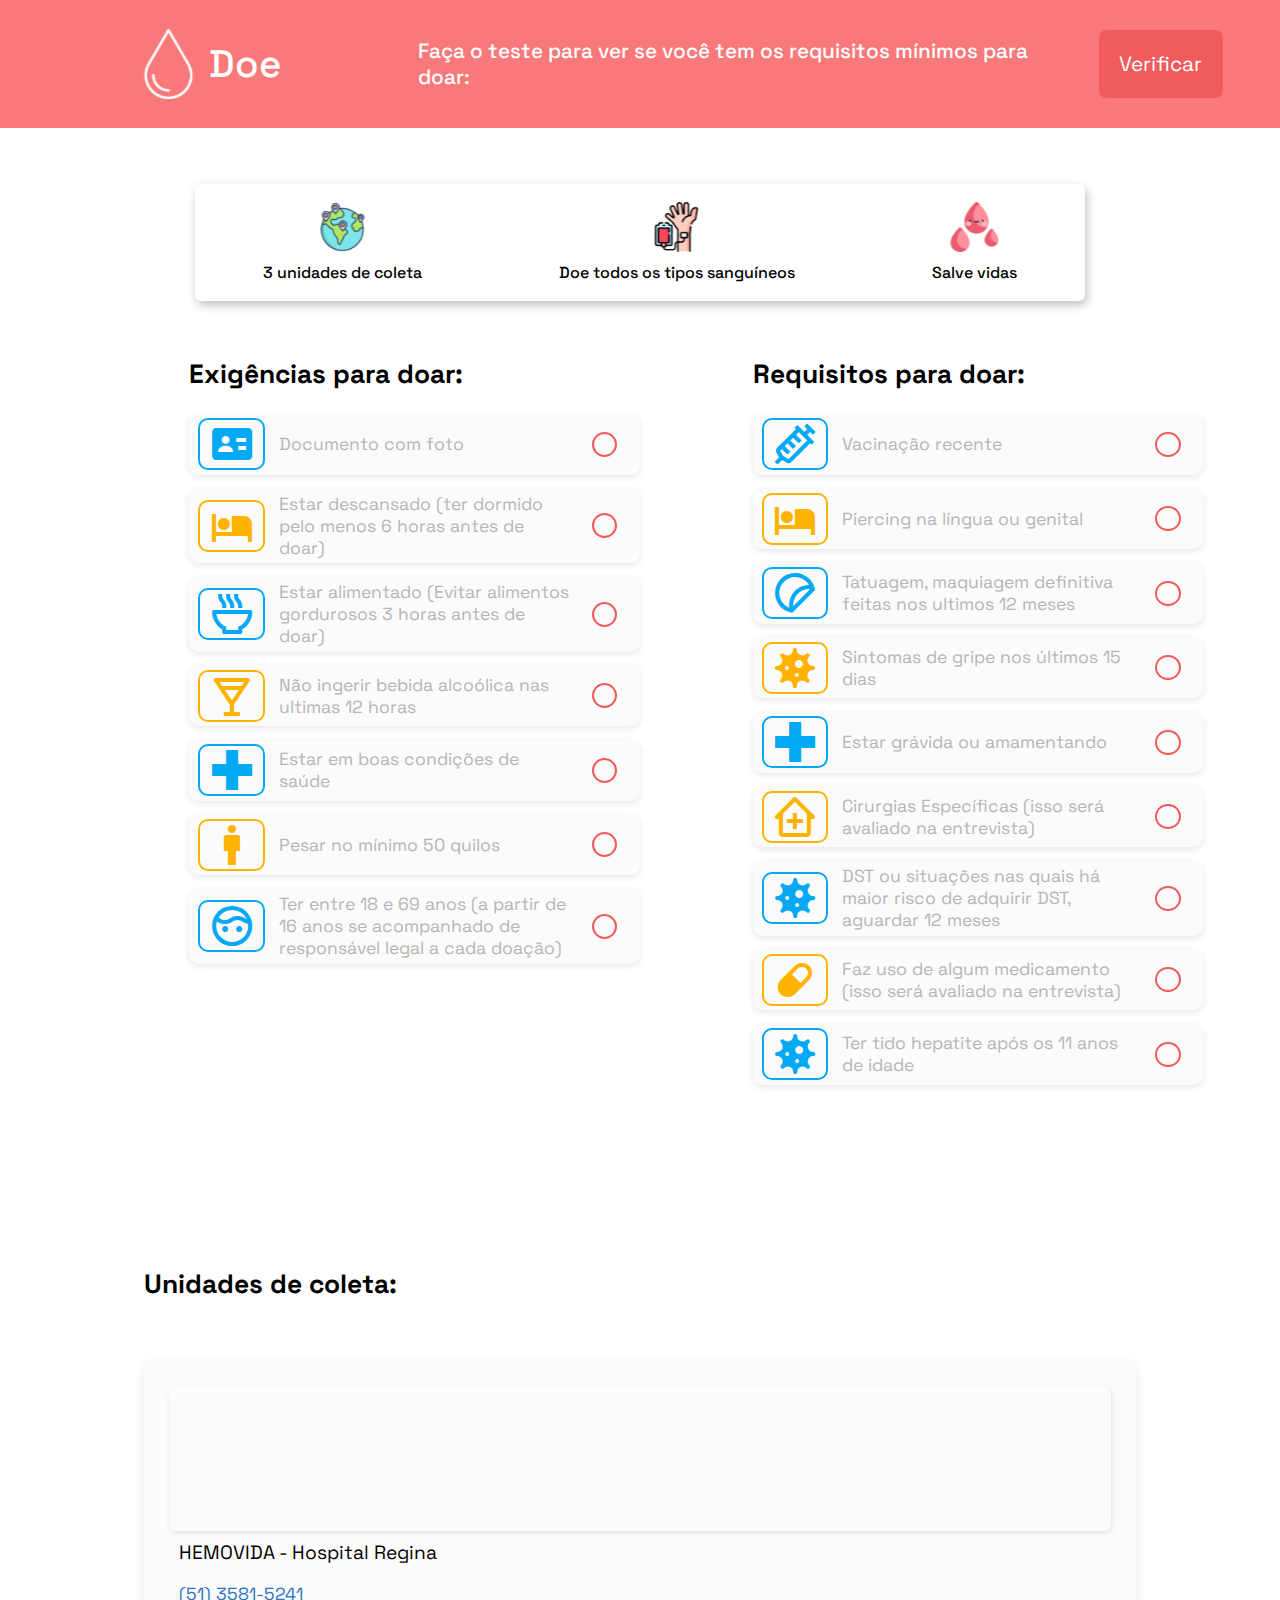
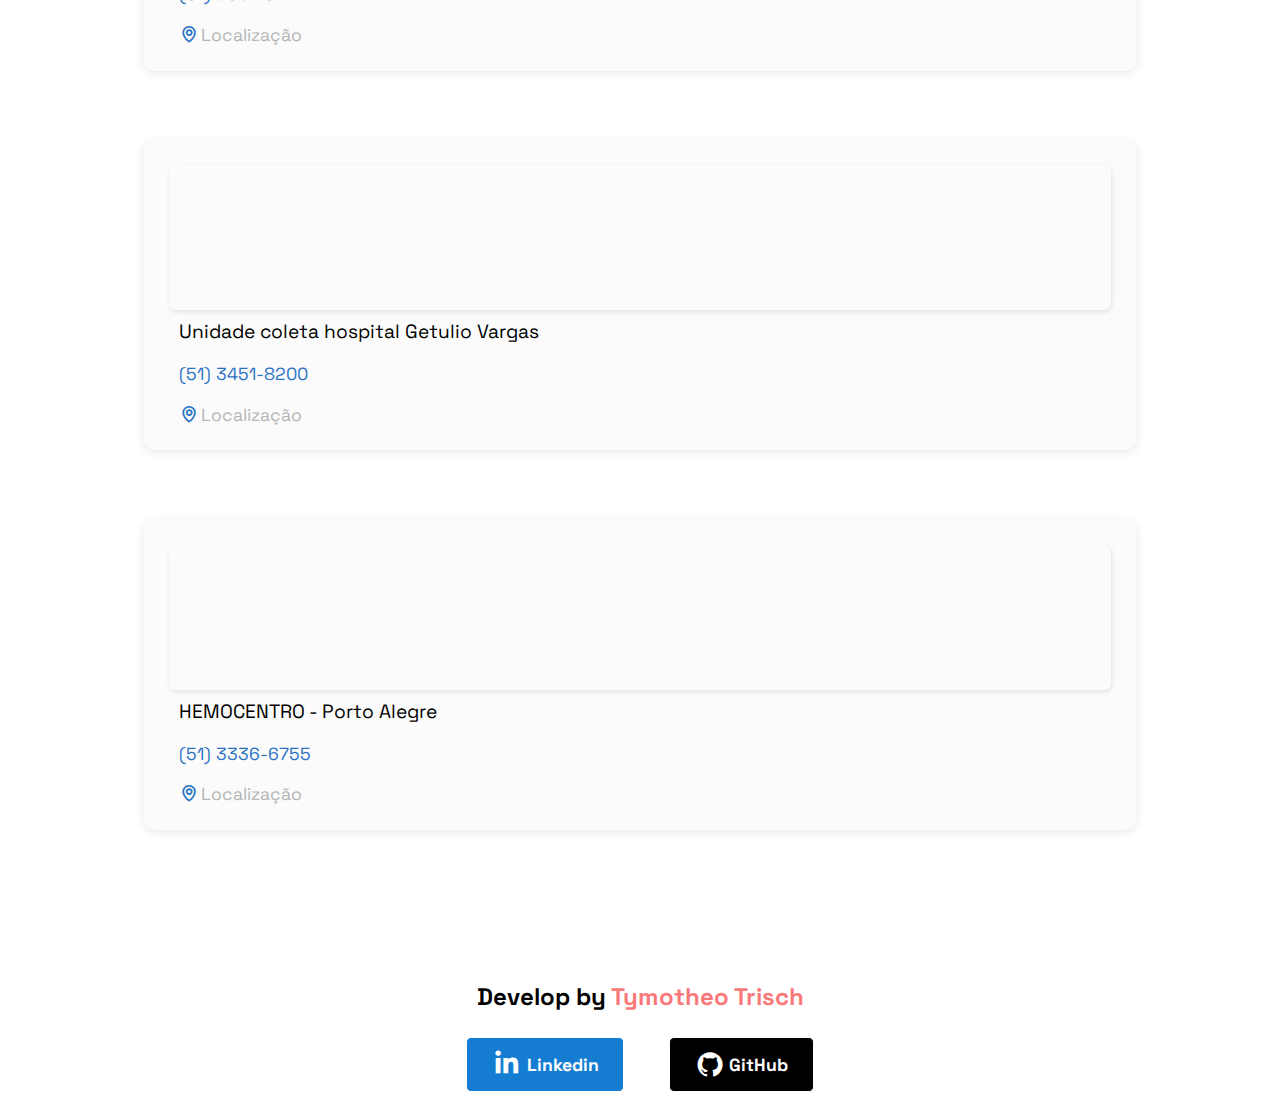
<file: index.html>
<!DOCTYPE html>
<html lang="en">

<head>
    <meta charset="UTF-8">
    <meta name="viewport" content="width=device-width, initial-scale=1.0">
    <link rel="stylesheet" href="./css/index.css" />
    <link rel="stylesheet" href="./css/index-tablet.css" media="only screen and (min-width:720px)" />
    <link rel="stylesheet" href="./css/index-desktop.css" media="only screen and (min-width:1024px)" />
    <link href='https://unpkg.com/boxicons@2.1.4/css/boxicons.min.css' rel='stylesheet'>

    <title>Doe</title>
</head>

<body>
    <!-- Header, onde fica o logo no mobile, e no desktop o teste para verificação -->
    <header>
        <!-- Logo -->
        <div class="img-header-logo">
            <img src="./img/logo.svg" alt="Logo Doe">
            <h1>Doe</h1>
        </div>

        <!-- teste de verificação para desktop -->
        <section class="teste-desktop none-mobile">
            <div class="titulo-teste-desktop">
                <h1>Faça o teste para ver se você tem os requisitos mínimos para doar:</h1>
            </div>

            <a href="./verifica.html"><button type="button" id="btn-verificar">Verificar</button></a>
        </section>
    </header>

    <!-- Main, corpo do site -->
    <main class="container">
    
    <!-- Info de curiosidades -->
        <section class="info">
            <div>
                <img src="./img/mundo.svg" alt="Localização mundo">
                <p>3 unidades de coleta</p>
            </div>
            <div>
                <img src="./img/doar.svg" alt="Pessoa doando sangue">
                <p>Doe todos os tipos sanguíneos</p>
            </div>
            <div>
                <img src="./img/sangue.svg" alt="Gotas de sangue">
                <p>Salve vidas</p>
            </div>
        </section>

        <!-- Teste de verificação no mobile -->
        <section class="teste none-desktop">
            <div class="titulo-teste">
                <h1>Faça o teste para ver se você tem os requisitos mínimos para doar:</h1>
            </div>

            <a href="./verifica.html"><button type="button" id="btn-verificar">Verificar</button></a>
        </section>

        <!-- Lista de exigências para doar, nessa parte alguns vão estar com uma classe none mobile, que não aparecem no mobile, só aparecem no desktop e tablet -->
        <div class="exigencias-requisitos">
            <section class="exigencias">
                <div class="titulo-exigencias">
                    <h1>Exigências para doar:</h1>
                </div>

                <ul>
                    <li>
                        <div class="icon">
                            <i class='bx bxs-id-card' style='color:#03a9f4'></i>
                        </div>
                        <label for="documento">Documento com foto</label>

                        <input type="checkbox" id="documento">
                    </li>

                    <li>
                        <div class="icon">
                            <i class='bx bxs-hotel' style='color:#FFB300'></i>
                        </div>
                        <label for="descanso">Estar descansado (ter dormido pelo
                            menos 6 horas antes de doar)</label>

                        <input type="checkbox" id="descanso">
                    </li>

                    <li>
                        <div class="icon">
                            <i class='bx bx-bowl-hot' style='color:#03a9f4'></i>
                        </div>
                        <label for="comer">Estar alimentado
                            (Evitar alimentos gordurosos 3 horas antes de doar)</label>

                        <input type="checkbox" id="comer">
                    </li>

                    <li>
                        <div class="icon">
                            <i class='bx bx-drink' style='color:#ffb300'></i>
                        </div>
                        <label for="bebida">Não ingerir bebida alcoólica nas
                            ultimas 12 horas</label>

                        <input type="checkbox" id="bebida">
                    </li>
                    
                    <!-- Classe none mobile -->
                    <li class="none-mobile">
                        <div class="icon">
                            <i class='bx bx-plus-medical' style='color:#03a9f4'></i>
                        </div>
                        <label for="saude">Estar em boas condições de saúde</label>

                        <input type="checkbox" id="saude">
                    </li>
                    
                    <!-- Classe none mobile -->
                    <li class="none-mobile">
                        <div class="icon">
                            <i class='bx bx-male' style='color:#ffb300'></i>
                        </div>
                        <label for="peso">Pesar no mínimo 50 quilos</label>

                        <input type="checkbox" id="peso">
                    </li>
                    
                    <!-- Classe none mobile -->
                    <li class="none-mobile">
                        <div class="icon">
                            <i class='bx bx-face' style='color:#03a9f4'></i>
                        </div>
                        <label for="idade">Ter entre 18 e 69 anos
                            (a partir de 16 anos se acompanhado de responsável
                            legal a cada doação)</label>

                        <input type="checkbox" id="idade">
                    </li>
                </ul>
            </section>

            <!-- Requisitos para doar, só aparece no desktop e tablet -->
            <!-- Classe none mobile -->
            <section class="requisitos none-mobile">
                <div class="titulo-requisitos">
                    <h1>Requisitos para doar:</h1>
                </div>

                <ul>
                    <li>
                        <div class="icon">
                            <i class='bx bx-injection' style='color:#03a9f4'></i>
                        </div>
                        <label for="vacinacao">Vacinação recente</label>

                        <input type="checkbox" id="vacinacao">
                    </li>

                    <li>
                        <div class="icon">
                            <i class='bx bxs-hotel' style='color:#FFB300'></i>
                        </div>
                        <label for="piercing">Piercing na língua ou genital </label>

                        <input type="checkbox" id="piercing">
                    </li>

                    <li>
                        <div class="icon">
                            <i class='bx bx-sticker' style='color:#03a9f4'></i>
                        </div>
                        <label for="tatuagem">Tatuagem, maquiagem definitiva feitas nos ultimos 12 meses</label>

                        <input type="checkbox" id="tatuagem">
                    </li>

                    <li>
                        <div class="icon">
                            <i class='bx bxs-virus' style='color:#ffb300'></i>
                        </div>
                        <label for="gripe">Sintomas de gripe nos últimos 15 dias</label>

                        <input type="checkbox" id="gripe">
                    </li>
                    <li>
                        <div class="icon">
                            <i class='bx bx-plus-medical' style='color:#03a9f4'></i>
                        </div>
                        <label for="gravida">Estar grávida ou amamentando</label>

                        <input type="checkbox" id="gravida">
                    </li>
                    <li>
                        <div class="icon">
                            <i class='bx bx-clinic' style='color:#ffb300'></i>
                        </div>
                        <label for="cirurgias">Cirurgias Específicas (isso será avaliado na entrevista)</label>

                        <input type="checkbox" id="cirurgias">
                    </li>
                    <li>
                        <div class="icon">
                            <i class='bx bxs-virus' style='color:#03a9f4'></i>
                        </div>
                        <label for="dst">DST ou situações nas quais há maior risco de adquirir DST, aguardar 12
                            meses</label>

                        <input type="checkbox" id="dst">
                    </li>
                    <li>
                        <div class="icon">
                            <i class='bx bxs-capsule' style='color:#ffb300'></i>
                        </div>
                        <label for="medicamento">Faz uso de algum medicamento (isso será avaliado na entrevista)</label>

                        <input type="checkbox" id="medicamento">
                    </li>
                    <li>
                        <div class="icon">
                            <i class='bx bxs-virus' style='color:#03a9f4'></i>
                        </div>
                        <label for="hepatite">Ter tido hepatite após os 11 anos de idade</label>

                        <input type="checkbox" id="hepatite">
                    </li>
                </ul>
            </section>
        </div>


        <!-- Lista de unidades de coleta -->
        <section class="unidade-coleta">
            <div class="titulo-coleta">
                <h1>Unidades de coleta:</h1>
            </div>

            <div class="conteudo-coleta">
            
                <div class="unidade">
                <!-- O Iframe só aparece no desktop -->
                <!-- Classe none mobile -->
                    <div class="iframe-local none-mobile">
                        <iframe
                            src="https://www.google.com/maps/embed?pb=!1m18!1m12!1m3!1d3466.4280739270916!2d-51.117711823694364!3d-29.678366414398756!2m3!1f0!2f0!3f0!3m2!1i1024!2i768!4f13.1!3m3!1m2!1s0x951943c7e0f4af83%3A0x8a2f8a9514c734b7!2sHemovida%20Sociedade%20Simples!5e0!3m2!1spt-BR!2sbr!4v1711853464224!5m2!1spt-BR!2sbr"
                            width="369" height="145" style="border:0;" allowfullscreen="" loading="lazy"
                            referrerpolicy="no-referrer-when-downgrade"></iframe>
                    </div>

                    <img class="img-local none-desktop" src="./img/hospital_Regina.png" alt="Imagem do hospital Regina">
                    
                    <div class="info-unidade">
                        <a href="https://hospitalregina.com.br/informacoes-uteis/doacao-de-sangue" target="_blank">
                            <h1>HEMOVIDA - Hospital Regina</h1>
                        </a>
                        
                        <a class="tell" href="tel:+555135815241">(51) 3581-5241</a>
                        
                        <div class="localizacao">
                            <a href="https://maps.app.goo.gl/a1yuGDywTdNPbM2G7" target="_blank">
                                <i class='bx bx-map' style='color:#2a73c4'></i>
                                <p>Localização</p>
                            </a>
                        </div>
                        
                    </div>
                </div>

                <div class="unidade">
                <!-- O Iframe só aparece no desktop -->
                <!-- Classe none mobile -->
                    <div class="iframe-local none-mobile">
                        <iframe
                            src="https://www.google.com/maps/embed?pb=!1m18!1m12!1m3!1d3461.411139090766!2d-51.1685738236892!3d-29.823552221069676!2m3!1f0!2f0!3f0!3m2!1i1024!2i768!4f13.1!3m3!1m2!1s0x95196f4cc3f26473%3A0xade431d7e1699a0c!2sHospital%20Get%C3%BAlio%20Vargas!5e0!3m2!1spt-BR!2sbr!4v1711853697352!5m2!1spt-BR!2sbr"
                            width="369" height="145" style="border:0;" allowfullscreen="" loading="lazy"
                            referrerpolicy="no-referrer-when-downgrade"></iframe>
                    </div>

                    <img class="img-local none-desktop" src="./img/Hospital-Getulio-Vargas.png"
                        alt="Imagem do hospital Getúlio Vargas">
                        
                    <div class="info-unidade">
                        <a href="https://www.fhgv.com.br/home/2022/06/unidade-de-coleta-de-sangue-no-getulio-vargas-completa-seis-meses-no-dia-mundial-do-doador-de-sangue/"
                            target="_blank">
                            <h1>Unidade coleta hospital Getulio Vargas</h1>
                        </a>
                        
                        <a class="tell" href="tel:+555134518200">(51) 3451-8200</a>
                        <div class="localizacao">
                            <a href="https://maps.app.goo.gl/wtwQBxuPa2PMxmrj6" target="_blank">
                                <i class='bx bx-map' style='color:#2a73c4'></i>
                                <p>Localização</p>
                            </a>
                        </div>
                        
                    </div>
                </div>

                <div class="unidade">
                <!-- O Iframe só aparece no desktop -->
                <!-- Classe none mobile -->
                    <div class="iframe-local none-mobile">
                        <iframe
                            src="https://www.google.com/maps/embed?pb=!1m18!1m12!1m3!1d3453.085244308914!2d-51.18125122368068!3d-30.063090932142792!2m3!1f0!2f0!3f0!3m2!1i1024!2i768!4f13.1!3m3!1m2!1s0x95199d5556968425%3A0xe0230311ffe2d80a!2sHemocentro%20do%20Estado%20do%20Rio%20Grande%20do%20Sul!5e0!3m2!1spt-BR!2sbr!4v1711853633316!5m2!1spt-BR!2sbr"
                            width="369" height="145" style="border:0;" allowfullscreen="" loading="lazy"
                            referrerpolicy="no-referrer-when-downgrade"></iframe>
                    </div>
                    <img class="img-local none-desktop" src="./img/Hemocentro-poa.jpg" alt="Imagem do hemocentro em Porto Alegre">
                    
                    <div class="info-unidade">
                        <a href="https://www.rs.gov.br/carta-de-servicos/servicos?servico=601" target="_blank">
                            <h1>HEMOCENTRO - Porto Alegre</h1>
                        </a>
                        
                        <a class="tell" href="tel:+555133366755">(51) 3336-6755</a>
                        
                        <div class="localizacao">
                            <a href="https://maps.app.goo.gl/vEKDJDPEG3E4Sqey7" target="_blank">
                                <i class='bx bx-map' style='color:#2a73c4'></i>
                                <p>Localização</p>
                            </a>
                        </div>
                        
                    </div>
                </div>
            </div>
        </section>
    </main>

    <!-- Footer, onde fica os créditos de desenvolvimento -->
    <footer>
        <h1>Develop by <span>Tymotheo Trisch</span></h1>
        <div class="social">
            <a href="https://www.linkedin.com/in/tymotheo-da-silva-trisch-de-oliveira-905308275/" target="_blank"
                class="linkedin">
                <i class='bx bxl-linkedin'></i>
                <p>Linkedin</p>
            </a>
            <a href="https://github.com/TymotheoTrisch" target="_blank" class="github">
                <i class='bx bxl-github'></i>
                <p>GitHub</p>
            </a>
        </div>
    </footer>

    <script src="./index.js"></script>
</body>

</html>
</file>
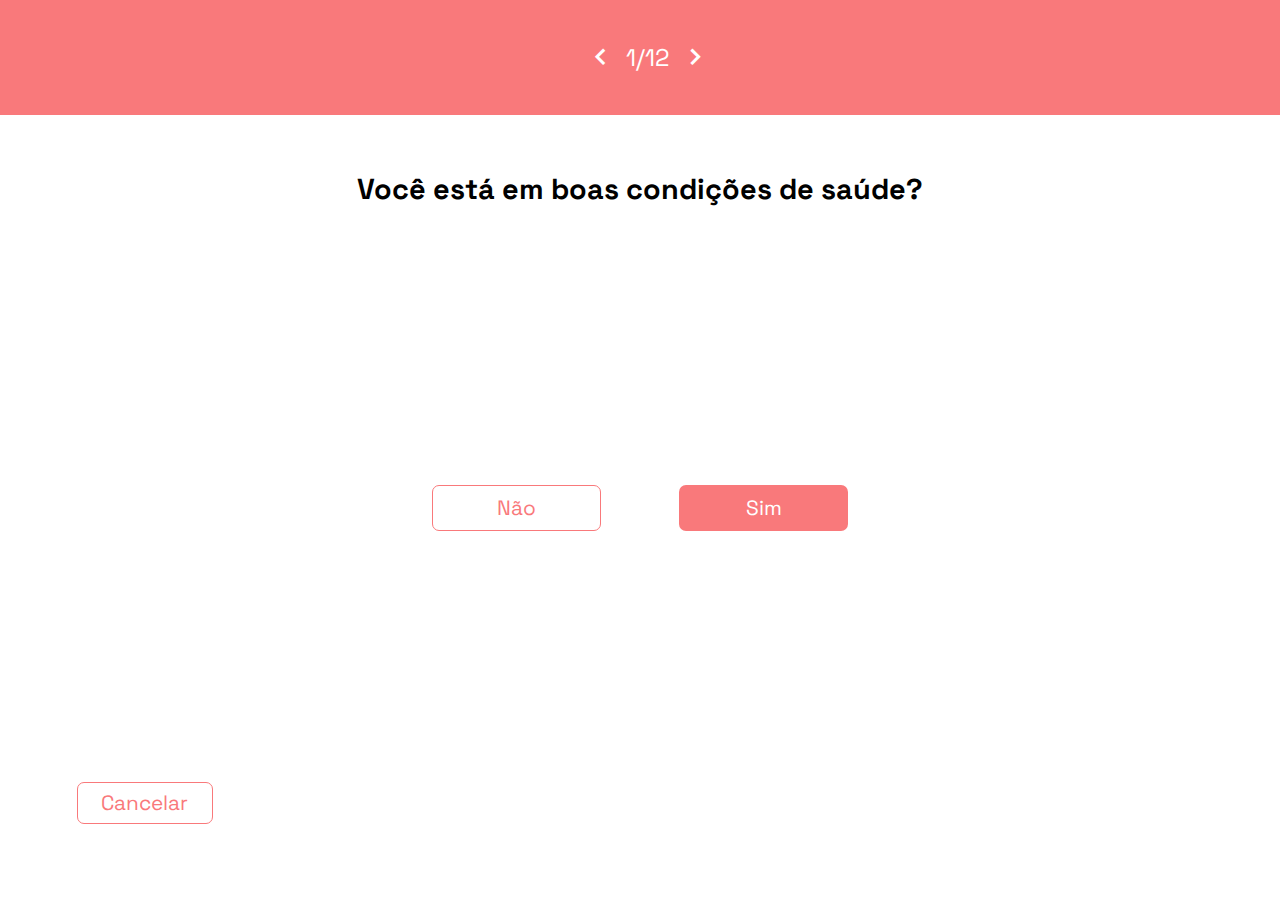
<file: verifica.html>
<!DOCTYPE html>
<html lang="en">

<head>
    <meta charset="UTF-8">
    <meta name="viewport" content="width=device-width, initial-scale=1.0">
    <link rel="stylesheet" href="./css/verifica.css">
    <link rel="stylesheet" href="./css/verifica-desktop.css" media="only screen and (min-width:750px)">
    <link href='https://unpkg.com/boxicons@2.1.4/css/boxicons.min.css' rel='stylesheet'>

    <title>Verificar Requisitos</title>
</head>

<body>
    <!-- Header, onde fica o contador de perguntas -->
    <header>
        <!-- Contador de perguntas -->
        <div class="header-contador">
            <button type="button" class="btn-esq"><i class='bx bx-chevron-left' style='color:#ffffff'></i></button>
            <h1></h1>
            <button type="button" class="btn-dir"><i class='bx bx-chevron-right' style='color:#ffffff'></i></button>
        </div>
    </header>

    <!-- Corpo do site -->
    <main class="container">
        <!-- Sessão de perguntas -->
        <section class="pergunta">
            <!-- Titulo pergunta -->
            <div class="titulo-pergunta">
                <!-- Incorporação da pergunta pelo JS -->
                <h1></h1>
            </div>

            <!-- Botões de sim ou não -->
            <div class="buttons">
                <button id="btn-nao" type="button" class="btn-nao">Não</button>
                <button id="btn-sim" type="button" class="btn-sim">Sim</button>
            </div>
        </section>

        <!-- Resposta apto -->
        <div class="resposta apto">
            <h1>Você está apto para doar sangue</h1>
            <img src="./img/apto.svg" alt="apto">

        </div>

        <!-- Resposta não apto -->
        <div class="resposta nao-apto">
            <div class="titulo-n-a">
                <h1>Você não está apto para doar sangue</h1>
                <img src="./img/nao_apto.svg" alt="não apto">
            </div>
            <div class="requisitos-n-a">
                <h1 class="resposta-requisitos">Requsitos não cumpridos: </h1>
                <ul class="req-nao-cumpridos"></ul>
            </div>
        </div>

        <p class="obs">*: Isso pode ser avaliado na entrevista, então é aconselhado ir a uma unidade de coleta para
            verificar</p>

        
        <!-- Botão vontar -->
        <div class="voltar">
            <a href="./index.html"><button type="button" class="btn-voltar">Voltar a página inicial</button></a>
        </div>
        
        <!-- Botão cancelar teste -->
        <div class="btn-cancelar">
            <a href="./index.html"><button>Cancelar</button></a>
        </div>

    </main>

    <script src="./verifica.js"></script>
</body>

</html>
</file>
<file: css/index.css>
@import url('https://fonts.googleapis.com/css2?family=Space+Grotesk:wght@300..700&display=swap');


* {
    margin: 0;
    padding: 0;
    box-sizing: border-box;
    font-family: "Space Grotesk", sans-serif;
    font-optical-sizing: auto;
    font-style: normal;
}

body {
    background-color: #F9797B;
    align-items: center;
    display: flex;
    flex-direction: column;
    width: 100%;
}


/* Começo Header */
header {
    width: 100%;
    display: flex;
    flex-direction: row;
    justify-content: center;
}

.img-header-logo {
    margin: 15% 0 13%;
    height: 100%;
    width: 50%;
    text-align: center;
}

.img-header-logo img {
    display: block;
    width: 50%;
    margin-left: auto;
    margin-right: auto;
}

.img-header-logo h1 {
    font-size: 240%;
    font-weight: 500;
    color: #fff;
}

/* Fim Header */


/* Inicio Main */
.container {
    background-color: #fff;
    border-radius: 60px 60px 0 0;
    position: relative;
    width: 100%;
    padding: 0 6% 10%;
    height: 100%;
}

.info {
    display: flex;
    justify-content: space-around;
    align-items: center;
    width: 95%;
    left: 2.5%;
    top: -3%;
    position: absolute;
    background-color: #fff;
    border-radius: 6px;
    box-shadow: 2px 4px 10px rgba(0, 0, 0, 0.25);
}

.info div {
    padding: 2% 1%;
    height: 100%;
    display: flex;
    flex-direction: column;
    align-items: center;
}

.info img {
    margin-bottom: 10px;
}

.info p {
    font-size: 80%;
    font-weight: 500;
    text-align: end;
}

/* Inicio Teste de verificaçãp */

.teste {
    margin: 24% 0 17%;
    width: 100%;
}

.titulo-teste h1 {
    font-size: 165%;
    margin-bottom: 12%;
}

a {
    text-decoration: none;
}

button {
    display: block;
    height: 30%;
    width: 40%;
    padding: 3.5% 0;
    margin: 0 auto;
    border: none;
    background-color: #F25B5D;
    color: #fff;
    border-radius: 7px;
    font-size: 130%;
}

/* Fim Teste */

/* Inicio exigências */

.exigencias {
    margin-bottom: 15%;
}

.titulo-exigencias h1 {
    font-size: 165%;
    margin-bottom: 5%;
}

ul {
    list-style: none;
}

ul li {
    padding: 1% 0;
    display: flex;
    align-items: center;
    background-color: #FBFBFB;
    color: #B5B5B5;
    border-radius: 10px;
    margin: 3% 0;
    box-shadow: 0 2px 7px rgba(0, 0, 0, 0.1);
}

.icon {
    width: 16%;
    height: 100%;
    border-radius: 10px;
    display: flex;
    align-items: center;
    justify-content: center;
    margin-left: 2%;
}

ul li .icon {
    border: 2px solid #03A9F4;
}

ul li:nth-child(even) .icon {
    border: 2px solid #FFB300;
}

.icon i {
    font-size: 300%;
}

label {
    width: 70%;
    margin-left: 3%;
    font-size: 110%;
    
}

li input {
    margin: 0 5%;
    appearance: none;
    width: 27px;
    height: 25px;
    border: solid 2px #F25B5D;
    border-radius: 50%;
    transition: .2s ease-in-out;
    
    
}

input[type="checkbox"]:checked {
    content: url('../img/checked.svg');
    border: solid 2px #157DD1;
    background-color: #64B5F6;

}

input[type="checkbox"]:checked~label {
    text-decoration: underline;
}


/* Fim exigências */


/* Inicio unidade de coleta */

.titulo-coleta h1 {
    font-size: 165%;
    margin-bottom: 6%;
}

.unidade {
    background-color: #FBFBFB;
    margin-top: 6%;
    padding: 2.5%;
    border-radius: 10px;
    display: flex;
    height: auto;
    box-shadow: 0px 2px 10px rgba(0, 0, 0, 0.1);
}

.info-unidade {
    display: flex;
    flex-direction: column;
    margin-left: 2%;
}

.info-unidade h1 {
    font-size: 130%;
    margin-bottom: 6%;
    color: #000;
}

.img-local {
    width: 35%;
    height: auto;
    border-radius: 10px;
}

.info-unidade .localizacao {
    display: flex;
    margin-top: 3%;
    font-size: 110%;
}


.localizacao a {
    display: flex;
    text-decoration: none;
    color: #B5B5B5;
}

.localizacao a i {
    font-size: 20px;
    margin-right: 2%;
}

.info-unidade .tell {
    font-size: 110%;
    color: #2a73c4;
}

/* Fim unidade de coleta */

/* Fim Main */

/* Inicio Footer */

footer {
    background-color: #fff;
    width: 100%;
    display: flex;
    flex-direction: column;
    align-items: center;
    justify-content: center;
    padding-bottom: 5%;
}

.social {
    display: flex;
    justify-content: center;
    width: 100%;
    padding: 0 15%;
}

footer h1, footer .social {
    margin: 2% 0;
}

footer h1 {
    font-size: 120%;
    
}

span {
    color: #F9797B;
    
}


.social .linkedin, .social .github {
    padding: 2% 4%;
    display: flex;
    align-items: center;
    justify-content: center;
    border-radius: 5px;
    color: #fff;
    transition: .5s;
    border: solid 1px;
}

.linkedin {
    margin-right: 15%; 
    background-color: #157DD1;
    
}

.github {
    background-color: #000;
    
}

.linkedin i, .github i {
    font-size: 30px;
    margin-right: 5%;
}

.linkedin i {
    padding-bottom: 5px;
}

.linkedin, .github {
    text-decoration: none;
    color: #fff;
    font-weight: 900;
    font-size: 110%;
}



/* Fim Footer */

/* Classe para tirar algumas tags da tela */
.none-mobile {
    display: none;
}

@media (max-width: 435px) {
    .info p {
        text-align: center;
        font-size: 78%;
    }
}

@media (max-width: 355px) {
    
    .img-local {
        display: none;
    }
    
    .teste {
        margin: 32% 0 17%;
    }

    .titulo-teste h1,
    .titulo-coleta h1,
    .titulo-exigencias h1 {
        font-size: 140%;
    }

    button {
        font-size: 110%;
    }

    label {
        font-size: 90%;
    }

    .icon i {
        font-size: 220%;
    }

    ul li {
        padding: 2% 0;
    }
    
    .info-unidade {
        padding: 1%;
    }
}
</file>
<file: css/index-tablet.css>
.none-mobile {
    display: flex
}


body {
    height: 100%;
    width: 100%;
}


/* Começo Header */
header {
    height: 20%;
    width: 100%;
    align-items: center;
    justify-content: center;
}

.img-header-logo {
    display: flex;
    margin: 0;
    padding: 2% 0;
    padding-left: 10%;
    padding-right: 10%;
    height: 100%;
    width: auto;
    align-items: center;
}

.img-header-logo img {
    width: 50%;
    margin-left: 0;
    margin-right: 0;
}

/* Inicio Teste de verificaçãp */

.teste-desktop {
    display: none;
}

.teste {
    flex-direction: column;
    margin: 15% 0 17%;
}


button {
    display: flex;
    padding: 2%;
    justify-content: center;
    cursor: pointer;
    border: 3px solid #F25B5D;
}

/* Fim Teste */

/* Fim Header */


/* Inicio Main */
.container {
    border-radius: 0;
    position: static;
}

.info {
    width: 95%;
    margin: 5% auto;
    left: 0;
    top: 0;
    position: static;
}

.info div {
    padding: 2% 0;
}

.info p {
    font-size: 100%;
    font-weight: 500;
    text-align: end;
}

/* Exigências e Requisitos */
.exigencias-requisitos {
    display: flex;
    flex-direction: column;
}

/* Inicio exigências */

.requisitos, .exigencias {
    flex-direction: column;
    margin-bottom: 15%;
    margin-left: 10%;
    width: 80%;
}

.titulo-requisitos h1 {
    font-size: 165%;
    margin-bottom: 2%;
}

.titulo-exigencias h1 {
    font-size: 165%;
    margin-bottom: 5%;
}

.requisitos label {
    width: 70%;
    margin-left: 3%;
    font-size: 110%;
}


/* Fim exigências */


/* Inicio unidade de coleta */

.unidade-coleta {
    display: flex;
    align-items: center;
    justify-content: space-around;
    flex-wrap: wrap;
}

.conteudo-coleta {
    display: flex;
    flex-wrap: wrap;
    align-items: center;
    justify-content: space-between;
    width: 100%;
}

.titulo-coleta h1 {
    font-size: 165%;
    margin-bottom: 3%;
    width: 80vw;
    padding: 0 6% 0 0;
}

.iframe-local iframe {
    display: none;
}

.unidade {
    width: 100%;
    flex-direction: column;
    margin: 1%;
    padding: 1%;
}

.info-unidade {
    margin-top: 0%;
    margin-left: 1%;
}

.info-unidade h1 {
    font-size: 150%;
    font-weight: 400;
    margin-bottom: 1%;
    margin-top: 3%;
    color: #000;
}

.img-local {
    width: 100%;
    height: auto;
    border-radius: 10px;
}

.info-unidade .localizacao {
    display: flex;
    margin-top: 2%;
    font-size: 120%;
}


.localizacao a {
    display: flex;
    text-decoration: none;
    color: #B5B5B5;
}

.localizacao a i {
    font-size: 20px;
    margin-right: 2%;
}

.info-unidade .tell {
    font-size: 120%;
    color: #2a73c4;
    margin-top: 2%;
}

footer h1 {
    font-size: 150%;
}

footer {
    padding-bottom: 1%;
}

footer h1, footer .social {
    margin: 1% 0;
}

.social .linkedin, .social .github {
    padding: 1% 3%;
    display: flex;
    align-items: center;
    justify-content: center;
    border-radius: 5px;
    color: #fff;
}

.linkedin {
    margin-right: 5%;
}

.github:hover, .linkedin:hover {
    background-color: transparent;
}

.github:hover {
    color: #000;
    border: 1px solid #000;
}

.linkedin:hover {
    color: #157DD1;
    border: 1px solid #157DD1;
}
</file>
<file: css/index-desktop.css>
.none-desktop {
    display: none;
}
/* Começo Header */

/* Inicio Teste de verificaçãp */

.teste-desktop {
    height: 100%;
    padding-right: 10%;
    display: flex;
    align-items: center;
}

.titulo-teste-desktop h1 {
    font-size: 130%;
    color: #fff;
    font-weight: 500;
}

button {
    margin-left: 40%;
    display: flex;
    height: fit-content;
    width: fit-content;
    padding: 20%;
}

button:hover {
    background-color: transparent;
    border: 3px solid #fff;
    color: #fff;
    font-weight: 700;
}   

/* Fim Teste */

/* Fim Header */


/* Inicio Main */
.info {
    width: 79%;
}

/* Exigências e Requisitos */
.exigencias-requisitos {
    flex-direction: row;
}

label, li input {
    cursor: pointer;
}
/* Inicio exigências */

.requisitos, .exigencias {
    width: 40%;
}

/* Fim exigências */


/* Inicio unidade de coleta */
.conteudo-coleta {
    flex-wrap: nowrap;
}

.iframe-local iframe {
    display: flex;
    width: 100%;
    border-radius: 7px;
    box-shadow: 1px 2px 5px rgba(0, 0, 0, 0.1);
}

.info-unidade h1 {
    font-size: 120%;
}

.info-unidade .localizacao {
    margin-top: 3%;
    font-size: 110%;
}

.info-unidade .tell {
    font-size: 110%;
}

@media (max-width: 1365px) {
    
    .unidade-coleta {
        padding: 0 6%;
    }    
    
    iframe {
        width: 100%;
    }
    .conteudo-coleta {
        display: flex;
        flex-direction: column;
        align-items: center;
        justify-content: center;
        width: 100%;
    }
    
    .titulo-coleta h1 {
        margin-bottom: 0%;
        padding: 0;
    }
    
    .unidade {
        width: 100%;
        background-color: #FBFBFB;
        margin-top: 6%;
        padding: 2.5%;
        border-radius: 10px;
        display: flex;
        height: auto;
        box-shadow: 0px 2px 10px rgba(0, 0, 0, 0.1);
    }
    
    .info-unidade h1, .info-unidade .tell {
        margin-top: 1%;
    }
    
    .info-unidade .localizacao {
        margin-top: 2%;
    }
}
</file>
<file: css/verifica.css>
@import url('https://fonts.googleapis.com/css2?family=Space+Grotesk:wght@300..700&display=swap');

* {
    margin: 0;
    padding: 0;
    box-sizing: border-box;
    font-family: "Space Grotesk", sans-serif;
    font-optical-sizing: auto;
    font-style: normal;
}

html, body {
    height: 100%;
}

body {
    background-color: #F9797B;
    align-items: center;
    display: flex;
    flex-direction: column;
    /* height: 100%; */
    width: 100%;
}


/* Começo Header */
header {
    width: 100%;
    height: 100%;
    display: flex;
    flex-direction: row;
    justify-content: center;
}

.header-contador {
    height: 100%;
    text-align: center;
    display: flex;
    align-items: center;
}

.header-contador h1 {
    font-size: 140%;
    color: #fff;
    font-weight: 400;
    margin: 0 7%;
}

.header-contador i {
    font-size: 250%;
}

.header-contador button {
    background-color: transparent;
    border: none;
    margin: 35% 0;
}

.container {
    background-color: #fff;
    border-radius: 60px 60px 0 0;
    position: relative;
    width: 100%;
    padding: 0 6% 5%;
    height: 500%;
}

.pergunta {
    height: 200px;
}

.titulo-pergunta {
    height: 280px;
    margin: 15% 0 0;
}

.titulo-pergunta h1 {
    font-size: 180%;
    height: auto;
    width: auto;
}

.buttons {
    width: 100%;
    height: 20%;
    display: flex;
    align-items: end;
    justify-content: center;
}

.buttons button {
    height: 100%;
    width: 33%;
    border-radius: 7px;
    font-size: 130%;
}

.buttons button:nth-child(2) {
    margin-left: 7%;
    background-color: #F9797B;
    border: none;
    color: #fff;
}

.buttons button:nth-child(1) {
    border: solid 1px #F9797B;
    background-color: transparent;
    color: #F9797B;
    
}

.resposta {
    margin: 15% 0 5%;
    display: none;
    text-align: center;
    /* height: 100%; */
    /* justify-content: center; */
    flex-direction: column;
}

.resposta img {
    margin-top: 1%;
    width: auto;
    margin: 10% 15%;
}

ul {
    margin-top: 3%;
    background-color: #fbfbfb;
    box-shadow: 0px 2px 10px rgba(0, 0, 0, 0.1);
    border-radius: 7px; 
    border-collapse: collapse;
}

ul li {
    color: #000;
    font-weight: 500;
    text-align: start;
    border-bottom: 1px solid #e0e0e0;
    padding: 4% 4%;
    list-style: none;
    font-size: 16px; 
    display: flex;
    align-items: center; 
}

ul li:last-child {
    border: none;
}

li i {
    font-size: 200%;
    padding: 1%;
    border: solid 1px;
    border-radius: 7px;
    margin-right: 4%;
}

.obs {
    display: none;
    margin-top: 10%;
    text-align: center;
    /* margin-bottom: 5%; */
}

.voltar {
    width: 100%;
    /* height: 1%; */
    margin-bottom: 5%;
    margin-top: 15%;
}

.voltar a {
    width: 100%;
    display: none;
    justify-content: end;
    text-decoration: none;
}

.voltar a button {
    color: #fff;
    background-color: #F25B5D;
    border: none;
    padding: 20px;
    font-size: 16px;
    border-radius: 7px;
}

.btn-cancelar {
    width: 100%;
    height: 40%;
    display: flex;
    align-items: end;
    justify-content: start;
    text-decoration: none;
}

.btn-cancelar button {
    border: solid 1px #F9797B;
    background-color: transparent;
    color: #F9797B;
    width: 153%;
    padding: 8% 0;
    border-radius: 7px;
    font-size: 130%;
}

.none-mobile {
    display: none;
}

@media (max-width: 316px) {

    
    .titulo-pergunta {
        height: auto;
    }
    
    .buttons {
        margin-top: 15%;
    }
    
    .btn-cancelar {
        height: 50%;
    }
}
</file>
<file: css/verifica-desktop.css>
.none-desktop {
    display: none;
}

.none-mobile {
    display: flex;
}

header {
    height: 14%;
}

.header-contador h1 {
    font-size: 150%;
}

.header-contador i {
    font-size: 260%;
    transition: .5s;
}

.btn-esq i:hover {
    translate: -10px;
}

.btn-dir i:hover {
    translate: 10px;
}

.container {
    text-align: center;
    border-radius: 0;
    height: 500%;
}

.titulo-pergunta {
    margin: 5% 15% 0;
}

.buttons {
    width: 100%;
    height: 40%;
    display: flex;
    align-items: end;
    justify-content: center;
}

.buttons button {
    height: 58%;
    width: 20%;
    border-radius: 7px;
    font-size: 130%;
}

.buttons button:nth-child(2) {
    margin-left: 7%;
    background-color: #F9797B;
    border: none;
    color: #fff;
}

.buttons button:nth-child(1) {
    border: solid 1px #F9797B;
    background-color: transparent;
    color: #F9797B;
    
}

.buttons button:nth-child(1):hover  {
    translate: 0px -10px;
}

.buttons button:nth-child(2):hover  {
    translate: 0px -10px;
}

.resposta {
    margin: 5% 0 0;
}

.resposta img {
    /* margin-top: 3%; */
    margin: 4% 35%;
    /* width: 16%; */
}

.resposta .resposta-requisitos {
    /* text-align: start; */
    margin-top: 2%;
}

.req-nao-cumpridos {
    display: flex;
    flex-direction: column;
    justify-content: center;
    /* padding-left: 37%;  */
    margin-top: 1%;
}

ul {
    margin: auto;
    width: 100%;
    /* padding-left: 10%; */
}

ul li {
    /* margin: .5% 0; */
    display: flex;
    padding: 3%;
    width: 100%;
    align-items: center;
}

.voltar {
    height: 0%;
}

.voltar a {
    margin-top: 15%;
}



.btn-cancelar button, button {
    transition: .4s;
    cursor: pointer;
}

.btn-cancelar button:hover {
    background-color: #F9797B;
    color: #fff;
    
}

.btn-cancelar {
    height: 55%;
}

@media (min-width: 950px) {
    
    .nao-apto {
        display: none;
        flex-direction: row;
        justify-content: center;
    }
    
    .nao-apto img {
        width: 55%;
        margin: 10%;
        padding: auto;
    }
    
    .resposta .resposta-requisitos {
        margin-top: 0;
    }
    
    .obs {
        margin-top: 3%;
        width: calc(100% - 50%);
        margin-left: 50%;
        justify-content: end;
        text-align: start;
    }
    
    .buttons {
        /* height: auto; */
    }
    
    .buttons button {
        width: 15%;
    }
    
    .req-nao-cumpridos {
        margin-top: 5%;
    }
    
    ul {
        margin: 0 5%;
    }
    
    ul li {
        padding: 2%;
    }
    
    .voltar {
        margin-top: 5%;
    }
    
    .voltar a {
        margin-top: 5%;
    }
}

@media (min-width: 1669px) {
    .voltar a {
        margin-top: 10%;
    }
    
    .btn-cancelar  {
        height: 50%;
    }
    
    .buttons button {
        width: 10%;
    }
}
</file>
